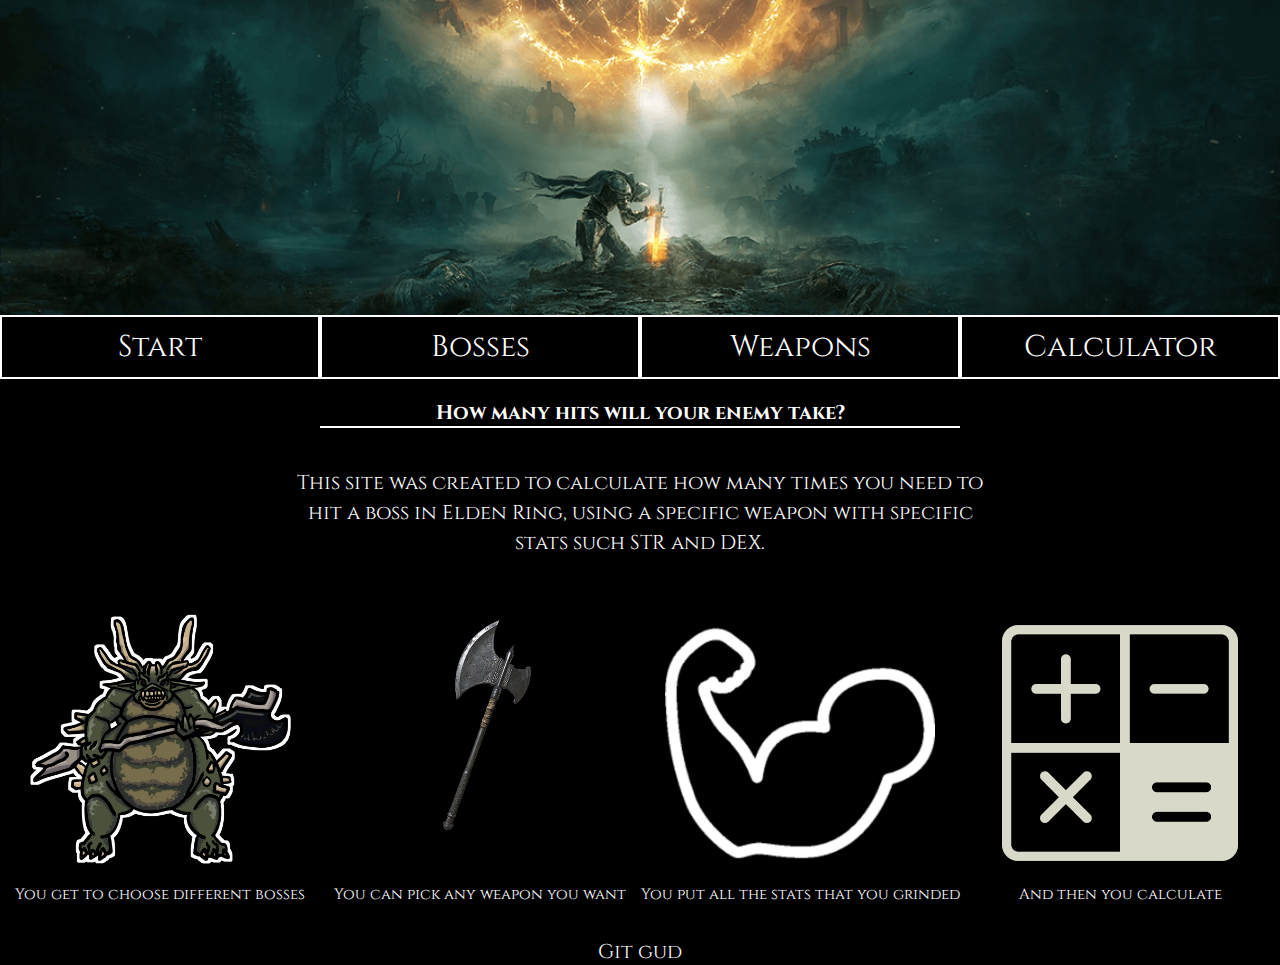
<file: index.html>
<!DOCTYPE html>
<html>

<head>
    <title>How many hits</title>
    <link rel=" icon" type=" image/x-icon" href="/img/favicon.ico">
    <meta name="viewport" content="width=device-width, initial-scale=1.0'>
    <link rel=" preconnect" href="https://fonts.googleapis.com">
    <link rel="preconnect" href="https://fonts.gstatic.com" crossorigin>
    <link href="https://fonts.googleapis.com/css2?family=Cinzel:wght@500&family=Space+Mono&display=swap"
        rel="stylesheet">
    <!-- that will be a font -->

    <link rel=" icon" type=" image/x-icon" href="/img/favicon.ico">
    <!-- that will be an icon -->

    <link rel="stylesheet" href="style.css">


</head>

<body>
    <div class="wrap">
        <header>

            <h1 class="bgc"> How many hits </h1>
        </header>

        <!-- Menu strony -->

        <nav>
            <a class="menu" href="index.html">Start</a>
            <a class="menu" href="bosses.html">Bosses</a>
            <a class="menu" href="weapons.html">Weapons</a>
            <a class="menu" href="calculator.html">Calculator</a>
        </nav>

        <article>
            <h2 class="art">How many hits will your enemy take?</h2>

            <p class="description">This site was created to calculate how many times you need to hit a boss in Elden
                Ring, using a specific weapon with specific stats such STR and DEX.</p>

        </article>

        <section class="clearfix">

            <div class="section">
                <img src="img/stray.png" width="300" height="300">
                <p class="sectdesc">You get to choose different bosses</p>
            </div>

            <div class="section">
                <img src="img/axe.jpg" width="300" height="300">
                <p class="sectdesc">You can pick any weapon you want</p>
            </div>

            <div class="section">
                <img src="img/stat.png" width="300" height="300">
                <p class="sectdesc">You put all the stats that you grinded</p>
            </div>

            <div class="section">
                <img src="img/calc.png" width="300" height="300">
                <p class="sectdesc">And then you calculate</p>
            </div>

        </section>

        <footer>
            <p>Git gud</p>
        </footer>

    </div>

</body>

</html>
</file>
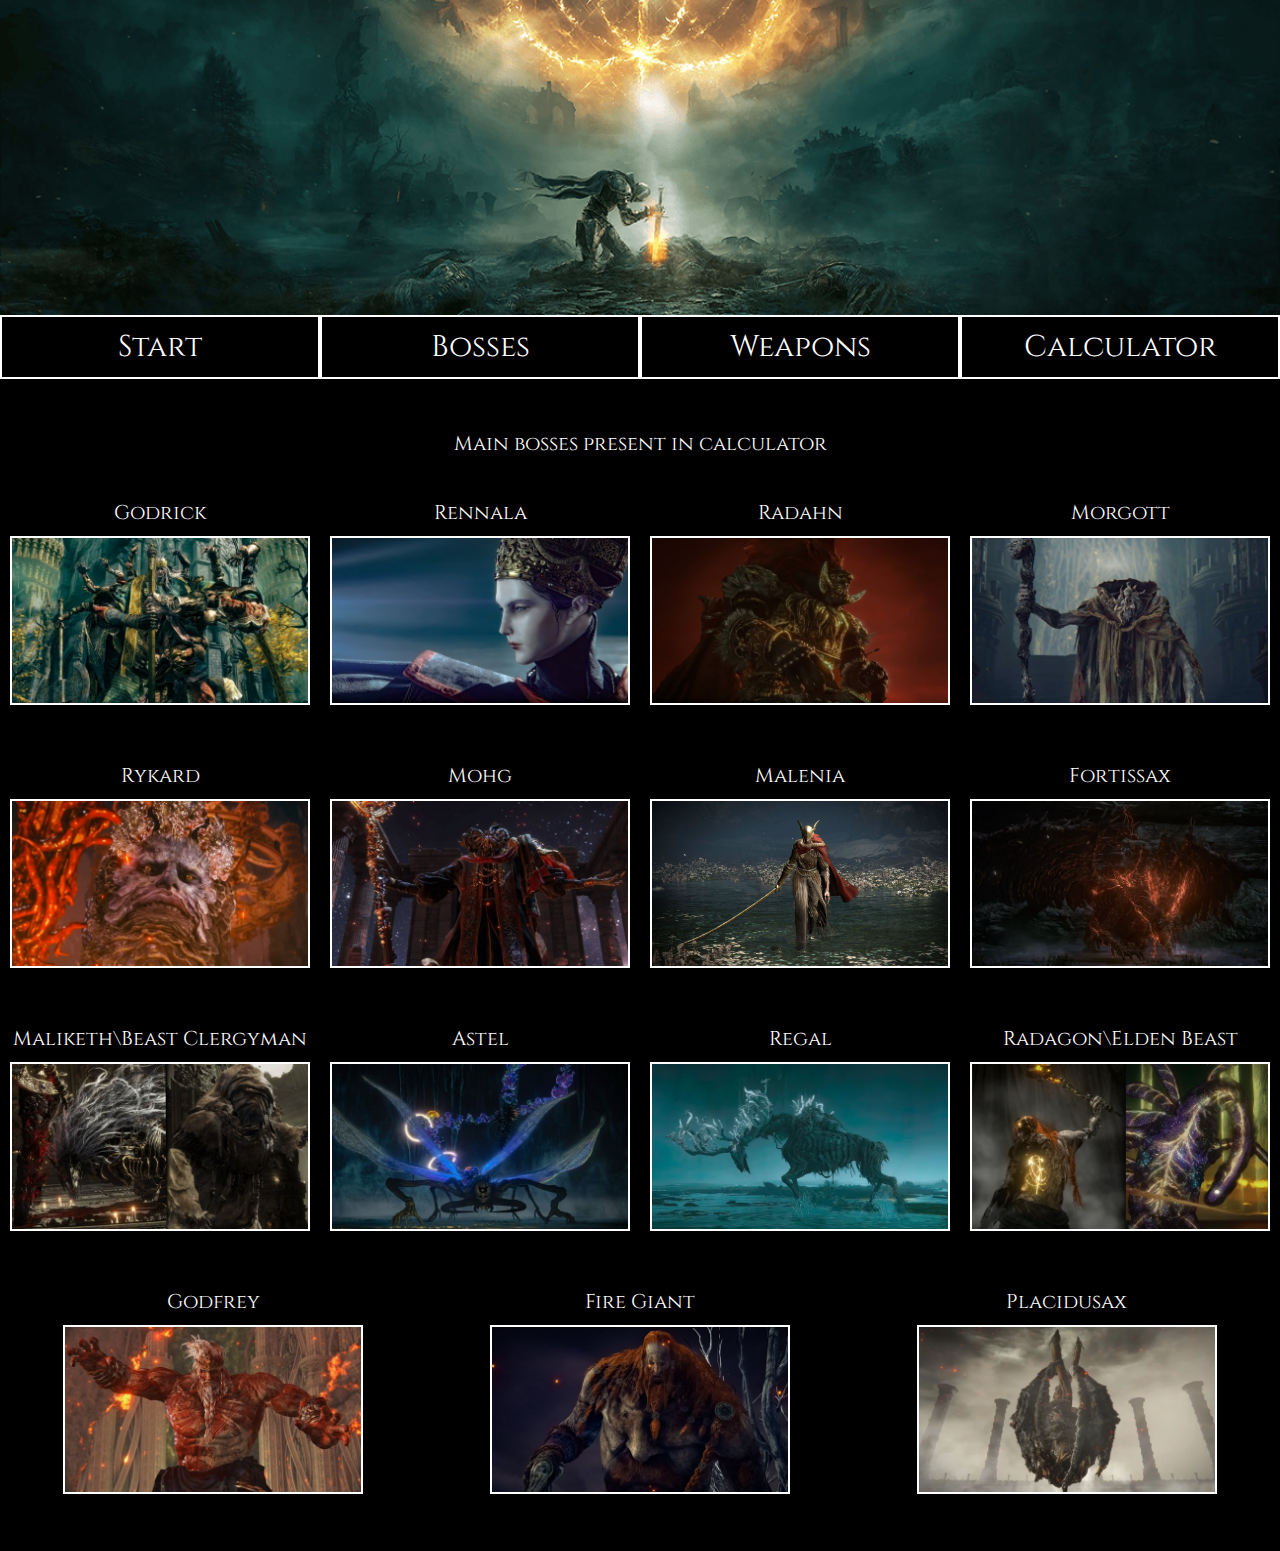
<file: bosses.html>
<!DOCTYPE html>
<html>

<head>
    <title>How many hits</title>
    <meta name="viewport" content="width=device-width, initial-scale=1.0'>
    <!-- that will display this site correctly on smartphones -->
    <link rel=" preconnect" href="https://fonts.googleapis.com">
    <link rel="preconnect" href="https://fonts.gstatic.com" crossorigin>
    <link href="https://fonts.googleapis.com/css2?family=Cinzel:wght@500&family=Space+Mono&display=swap"
        rel="stylesheet">
    <!-- that will be a font -->
    <link rel="icon" href="favicon.ico>
    <!-- that will be an icon -->
    <link rel=" shortcut icon" href="favicon.ico" type="image/x-icon">
    <link rel="stylesheet" href="style.css">

</head>

<body>
    <div class="wrap">
        <header>
            <h1 class="bgc"> How many hits </h1>

        </header>

        <!-- Menu strony -->

        <nav>
            <a class="menu" href="index.html">Start</a>
            <a class="menu" href="bosses.html">Bosses</a>
            <a class="menu" href="weapons.html">Weapons</a>
            <a class="menu" href="calculator.html">Calculator</a>
        </nav>
        <p class="description">Main bosses present in calculator</p>

        <article class="bosses">
            <div class="boss">
                <p>Godrick</p><img src="img/godrick.jpg" width="300" height="169" class="boss">
            </div>
            <div class="boss">
                <p>Rennala</p><img src="img/rennala.jpg" width="300" height="169" class="boss">
            </div>
            <div class="boss">
                <p>Radahn</p><img src="img/radahn.jpg" width="300" height="169" class="boss">
            </div>
            <div class="boss">
                <p>Morgott</p><img src="img/morgott.jpg" width="300" height="169" class="boss">
            </div>
            <div class="boss">
                <p>Rykard</p><img src="img/rykard.jpg" width="300" height="169" class="boss">
            </div>
            <div class="boss">
                <p>Mohg</p><img src="img/mohg.jpg" width="300" height="169" class="boss">
            </div>
            <div class="boss">
                <p>Malenia</p><img src="img/malenia.jpg" width="300" height="169" class="boss">
            </div>
            <div class="boss">
                <p>Fortissax</p><img src="img/fortissax.jpg" width="300" height="169" class="boss">
            </div>
            <div class="boss">
                <p>Maliketh\Beast Clergyman</p><img src="img/maliketh.jpg" width="300" height="169" class="boss">
            </div>
            <div class="boss">
                <p>Astel</p><img src="img/astel.jpg" width="300" height="169" class="boss">
            </div>
            <div class="boss">
                <p>Regal</p><img src="img/regal.jpg" width="300" height="169" class="boss">
            </div>
            <div class="boss">
                <p>Radagon\Elden Beast</p><img src="img/radagon.jpg" width="300" height="169" class="boss">
            </div>
            <div class="boss">
                <p>Godfrey</p><img src="img/godfrey.jpg" width="300" height="169" class="boss">
            </div>
            <div class="boss">
                <p>Fire Giant</p><img src="img/firegiant.jpg" width="300" height="169" class="boss">
            </div>
            <div class="boss">
                <p>Placidusax</p><img src="img/placidusax.jpg" width="300" height="169" class="boss">
            </div>

        </article>

    </div>

</body>

</html>
</file>
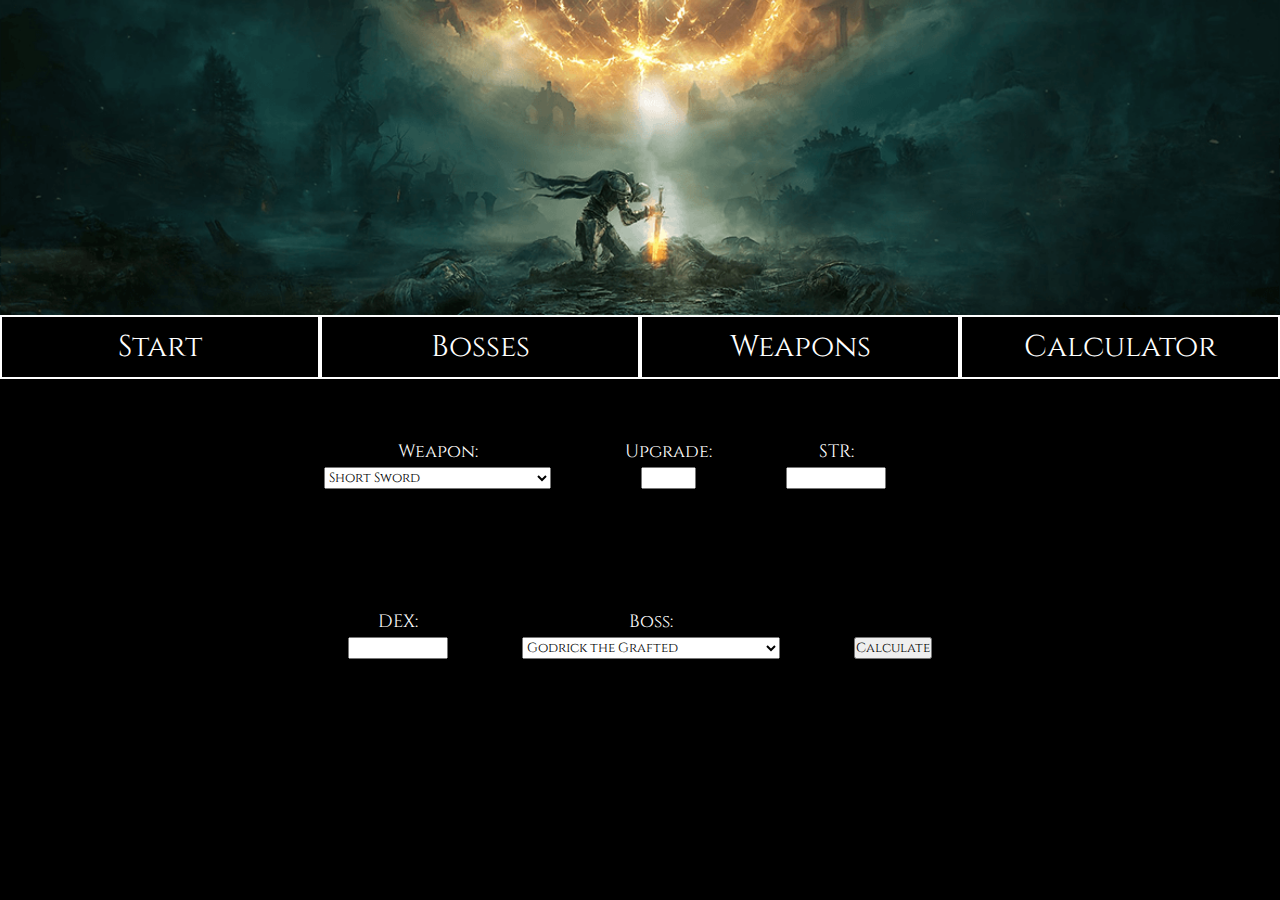
<file: calculator.html>
<!DOCTYPE html>
<html>

<head>
    <title>How many hits</title>
    <meta name="viewport" content="width=device-width, initial-scale=1.0'>
    
    <!-- that will display this site correctly on smartphones -->
    <link rel=" preconnect" href="https://fonts.googleapis.com">
    <link rel="preconnect" href="https://fonts.gstatic.com" crossorigin>
    <link href="https://fonts.googleapis.com/css2?family=Cinzel:wght@500&family=Space+Mono&display=swap"
        rel="stylesheet">

    <!-- that will be a font -->

    <link rel="stylesheet" href="style.css">

</head>

<body>
    <div class="wrap">
        <header>
            <h1 class="bgc"> How many hits </h1>

        </header>

        <!-- Menu strony -->

        <nav>
            <a class="menu" href="index.html">Start</a>
            <a class="menu" href="bosses.html">Bosses</a>
            <a class="menu" href="weapons.html">Weapons</a>
            <a class="menu" href="calculator.html">Calculator</a>
        </nav>

        <article class="forms">

            <form>

                <!-- below are all the straight swords to choose from -->

                <label for="weapon"> Weapon: </label>
                <select id="weapon">
                    <option value="Short Sword">Short Sword</option>
                    <option value="Longsword">Longsword</option>
                    <option value="Broadsword">Broadsword</option>
                    <option value="Weathered Straight Sword">Weathered Straight Sword</option>
                    <option value="Lordsworn's Straight Sword">Lordsworn's Straight Sword</option>
                    <option value="Noble's Slender Sword">Noble's Slender Sword</option>
                    <option value="Cane Sword">Cane Sword</option>
                    <option value="Warhawk's Talon">Warhawk's Talon</option>
                    <option value="Lazuli Glintstone Sword">Lazuli Glintstone Sword</option>
                    <option value="Carian Knight's Sword">Carian Knight's Sword</option>
                    <option value="Crystal Sword">Crystal Sword</option>
                    <option value="Rotten Crystal Sword">Rotten Crystal Sword</option>
                    <option value="Miquellan Knight's Sword">Miquellan Knight's Sword</option>
                    <option value="Ornamental Straight Sword">Ornamental Straight Sword</option>
                    <option value="Golden Epitaph">Golden Epitaph</option>
                    <option value="Sword of St Trina">Sword of St Trina</option>
                    <option value="Regalia of Eochaid">Regalia of Eochaid</option>
                    <option value="Sword of Night and Flame">Sword of Night and Flame</option>
                </select>


            </form>

            <form>

                <!-- below are all the upgrades to choose from -->

                <label for="upgrade"> Upgrade: </label>
                <input id="upgrade" type="number" step="1" min="0" max="25">


            </form>

            <form>

                <!-- below are all the STR stats to choose from -->

                <label for="str"> STR: </label>
                <input id="str" type="number">

            </form>

            <form>

                <!-- below are all the DEX stats to choose from -->

                <label for="dex"> DEX: </label>
                <input id="dex" type="number">

            </form>

            <form>

                <!-- below are all the bosses to choose from -->

                <label for="boss"> Boss: </label>
                <select id="boss">
                    <option value="Godrick the Grafted">Godrick the Grafted</option>
                    <option value="Rennala, Queen of the Full Moon">Rennala, Queen of the Full Moon</option>
                    <option value="Starscourge Radahn">Starscourge Radahn</option>
                    <option value="Morgott, The Omen King">Morgott, The Omen King</option>
                    <option value="Rykard, Lord of Blasphemy">Rykard, Lord of Blasphemy</option>
                    <option value="Mohg, Lord of Blood">Mohg, Lord of Blood</option>
                    <option value="Malenia, Blade of Miquella">Malenia, Blade of Miquella</option>
                    <option value="Lichdragon Fortissax">Lichdragon Fortissax</option>
                    <option value="Beast Clergyman">Beast Clergyman</option>
                    <option value="Maliketh, The Black Blade">Maliketh, The Black Blade</option>
                    <option value="Astel, Naturalborn of the Void">Astel, Naturalborn of the Void</option>
                    <option value="Regal Ancestor Spirit">Regal Ancestor Spirit</option>
                    <option value="Radagon of the Golden Order">Radagon of the Golden Order</option>
                    <option value="Elden Beast">Elden Beast</option>
                    <option value="Godfrey, First Elden Lord">Godfrey, First Elden Lord</option>
                    <option value="Fire Giant">Fire Giant</option>
                    <option value="Dragonlord Placidusax">Dragonlord Placidusax</option>
                </select>

            </form>

            <!-- below is submit button -->

            <button class="calculate">Calculate</button>


        </article>

        <div class="result">

        </div>
        <script src="javascript.js">

        </script>

</body>

</html>
</file>
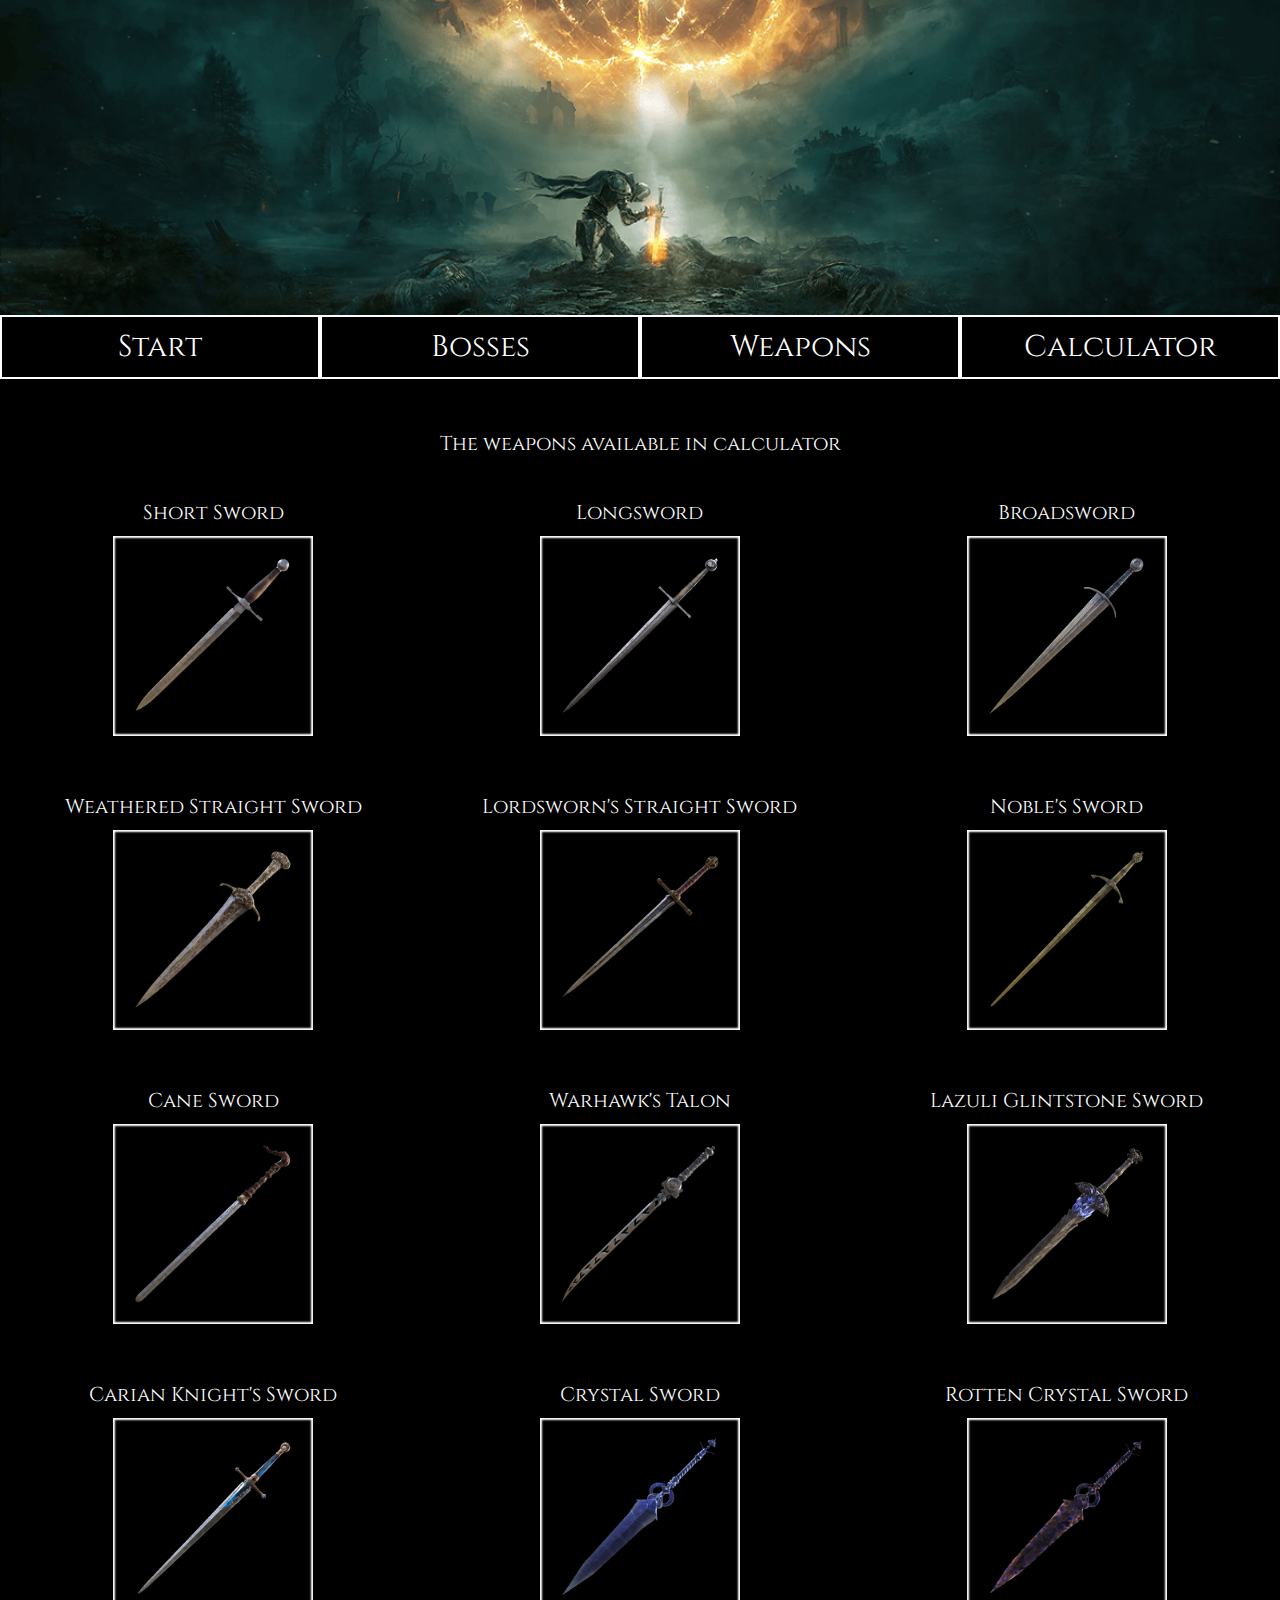
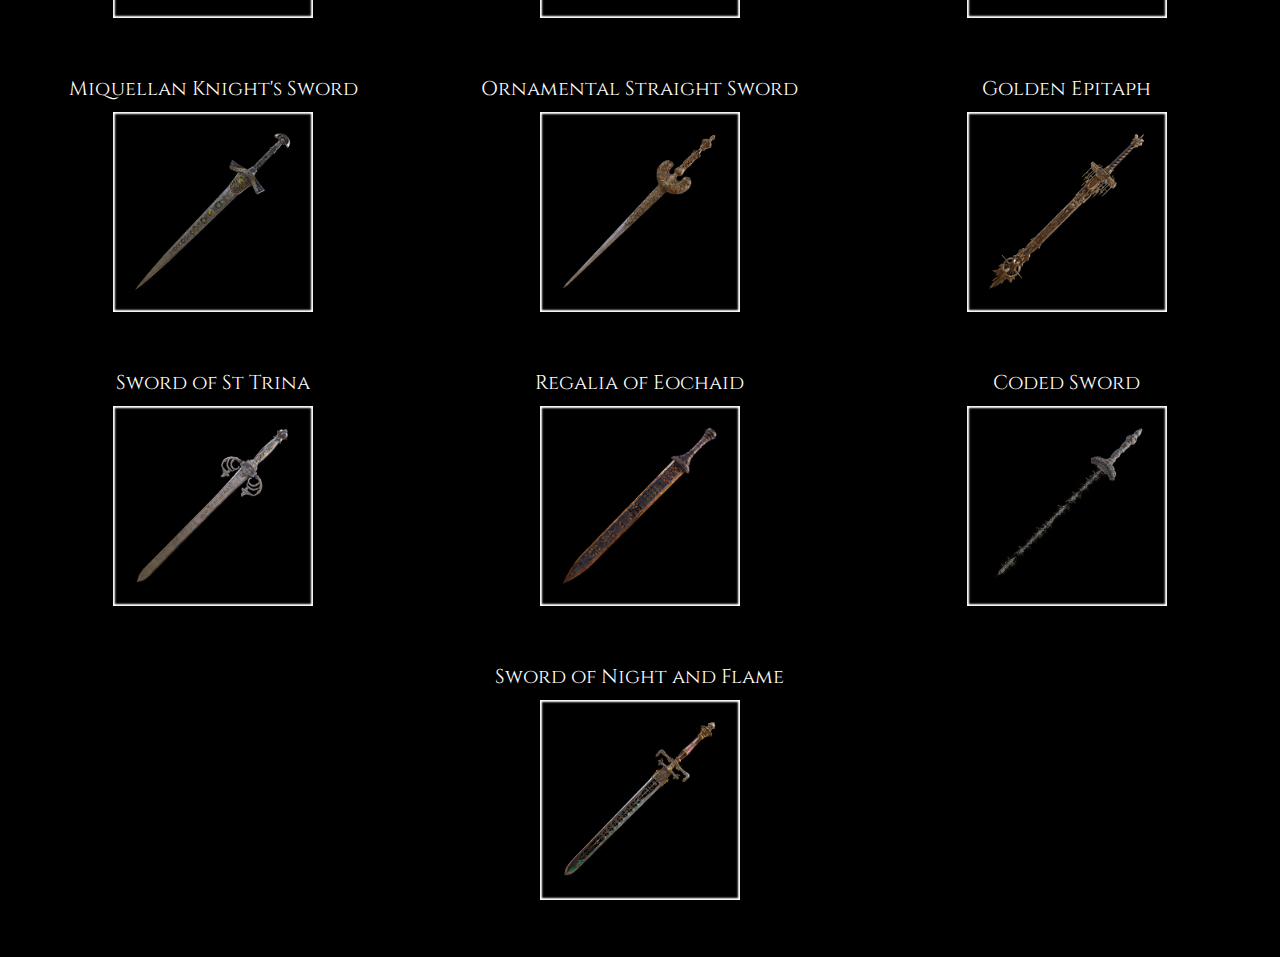
<file: weapons.html>
<!DOCTYPE html>
<html>

<head>
    <title>How many hits</title>
    <meta name="viewport" content="width=device-width, initial-scale=1.0'>
    <!-- that will display this site correctly on smartphones -->
    <link rel=" preconnect" href="https://fonts.googleapis.com">
    <link rel="preconnect" href="https://fonts.gstatic.com" crossorigin>
    <link href="https://fonts.googleapis.com/css2?family=Cinzel:wght@500&family=Space+Mono&display=swap"
        rel="stylesheet">
    <!-- that will be a font -->
    <link rel="icon" href="favicon.ico>
    <!-- that will be an icon -->
    <link rel=" shortcut icon" href="favicon.ico" type="image/x-icon">
    <link rel="stylesheet" href="style.css">

</head>

<body>
    <div class="wrap">
        <header>
            <h1 class="bgc"> How many hits </h1>

        </header>

        <!-- Menu strony -->

        <nav>
            <a class="menu" href="index.html">Start</a>
            <a class="menu" href="bosses.html">Bosses</a>
            <a class="menu" href="weapons.html">Weapons</a>
            <a class="menu" href="calculator.html">Calculator</a>
        </nav>
        <p class="description">The weapons available in calculator</p>

        <article class="weapons">
            <div class="weapon">
                <p>Short Sword</p><img src="img/shortsword.png" width="200" height="200" class="weapon">
            </div>
            <div class="weapon">
                <p>Longsword</p><img src="img/longsword.png" width="200" height="200" class="weapon">
            </div>
            <div class="weapon">
                <p>Broadsword</p><img src="img/broadsword.png" width="200" height="200" class="weapon">
            </div>
            <div class="weapon">
                <p>Weathered Straight Sword</p><img src="img/weathered.png" width="200" height="200" class="weapon">
            </div>
            <div class="weapon">
                <p>Lordsworn's Straight Sword</p><img src="img/lordsworn.png" width="200" height="200" class="weapon">
            </div>
            <div class="weapon">
                <p>Noble's Sword</p><img src="img/noble.png" width="200" height="200" class="weapon">
            </div>
            <div class="weapon">
                <p>Cane Sword</p><img src="img/cane.png" width="200" height="200" class="weapon">
            </div>
            <div class="weapon">
                <p>Warhawk's Talon</p><img src="img/warhawk.png" width="200" height="200" class="weapon">
            </div>
            <div class="weapon">
                <p>Lazuli Glintstone Sword</p><img src="img/lazuli.png" width="200" height="200" class="weapon">
            </div>
            <div class="weapon">
                <p>Carian Knight's Sword</p><img src="img/carian.png" width="200" height="200" class="weapon">
            </div>
            <div class="weapon">
                <p>Crystal Sword</p><img src="img/crystal.png" width="200" height="200" class="weapon">
            </div>
            <div class="weapon">
                <p>Rotten Crystal Sword</p><img src="img/rotten.png" width="200" height="200" class="weapon">
            </div>
            <div class="weapon">
                <p>Miquellan Knight's Sword</p><img src="img/miquellan.png" width="200" height="200" class="weapon">
            </div>
            <div class="weapon">
                <p>Ornamental Straight Sword</p><img src="img/ornamental.png" width="200" height="200" class="weapon">
            </div>
            <div class="weapon">
                <p>Golden Epitaph</p><img src="img/golden.png" width="200" height="200" class="weapon">
            </div>
            <div class="weapon">
                <p>Sword of St Trina</p><img src="img/trina.png" width="200" height="200" class="weapon">
            </div>
            <div class="weapon">
                <p>Regalia of Eochaid</p><img src="img/regalia.png" width="200" height="200" class="weapon">
            </div>
            <div class="weapon">
                <p>Coded Sword</p><img src="img/coded.png" width="200" height="200" class="weapon">
            </div>
            <div class="weapon">
                <p>Sword of Night and Flame</p><img src="img/nightnflame.png" width="200" height="200" class="weapon">
            </div>
        </article>


    </div>

</body>

</html>
</file>
<file: style.css>
* {
    margin: 0;
    padding: 0;
    font-family: 'Cinzel', serif;
    box-sizing: border-box;
}

.clearfix::after {
    content: "";
    display: block;
    clear: both;
}

body {
    background-color: black;
    position: relative;
    text-align: center;
}

.wrap {
    position: relative;
    max-width: 1440px;
    width: 100vw;
    margin: 0 auto;
    border-left: 2px solid white;
    border-right: 2px solid white;
    min-height: 100vh;
}

header {
    background-image: url('EldenRing.png');
    max-width: 1440px;
    margin: 0 auto;
    background-size: cover;
    background-position: bottom;
}

div h1.bgc {
    height: 35vh;
    font-size: 0;
}

nav {
    background-color: black;
    font-size: 0;
    max-width: 1440px;
}


a.menu {
    display: inline-block;
    padding: 10px 30px 10px 30px;
    color: white;
    text-decoration: none;
    text-align: center;
    font-size: 30px;
    width: 25%;
    overflow: hidden;
    position: relative;
    transition: .3s;
    margin-bottom: 10px;
    border: 2px solid white;
}

a.menu:hover {
    background-color: grey;
    color: black;
}

article h2 {
    color: white;
    margin: 10px 25% 10px 25%;
    border-bottom: 2px solid white;
    font-size: 20px;
}

p.description {
    color: white;
    text-align: center;
    font-size: 20px;
    margin: 40px auto;
    line-height: 150%;
    max-width: 800px;
    padding: 0 50px;
}

section {
    overflow: hidden;
    margin: 50px 0 0 0;
    padding-bottom: 60px;
}

div.section {
    width: 25%;
    float: left;
}

section img {
    width: 270px;
    height: 270px;
}

p.sectdesc {
    color: white;
    font-size: 15px;
}

footer {
    color: white;
    position: absolute;
    bottom: 0;
    left: 40%;
    right: 40%;
    font-size: 20px;
}

.forms {
    position: absolute;
    left: 20%;
    right: 20%;
}

form {
    color: white;
    text-align: center;
    font-size: 18px;
    margin: 50px 70px 70px 0px;
    display: inline-block;
}

input {
    text-align: center;
    max-width: 100px;
}

label {
    display: block;
}

.result {
    color: white;
    position: relative;
    bottom: 0;
    font-size: 50px;
}

/* bosses site setup */

img.boss {
    border: 2px solid white;
}

div.boss {
    color: white;
}

article.bosses {
    display: flex;
    flex-wrap: wrap;
    justify-content: space-around;
}

div.boss {
    margin-bottom: 50px;
    font-size: 20px;
}

div.boss p {
    margin-bottom: 10px;
}

/* weapons site setup */

article.weapons {
    display: flex;
    flex-wrap: wrap;
    justify-content: space-around;
}

div.weapon {
    margin-bottom: 50px;
    font-size: 20px;
    flex-basis: 33%;
}

div.weapon p {
    margin-bottom: 10px;
    color: white;
}

img.weapon {
    padding: 20px;
    box-shadow: inset 0 0 2px 2px white;
}


/* MEDIA QUERIES */

@media (max-width: 1440px) {
    .wrap {
        border: none;
    }

}

@media (max-width: 1024px) {
    a.menu {
        width: 50%;
        margin-bottom: 0;
    }

    div.section {
        width: 50%;
    }

    a.menu:nth-child(1) {
        border-bottom: none;
    }

    a.menu:nth-child(2) {
        border-bottom: none;
    }

    a.menu:hover {
        background-color: black;
        color: white;
    }
}

@media (max-width: 768px) {
    a.menu {
        width: 100%;
        margin-bottom: 0;
    }

    div.section {
        width: 100%;
    }

    a.menu:nth-child(1) {
        border-bottom: none;
    }

    a.menu:nth-child(2) {
        border-bottom: none;
    }

    a.menu:nth-child(3) {
        border-bottom: none;
    }

    a.menu:hover {
        background-color: black;
        color: white;
    }
}
</file>
